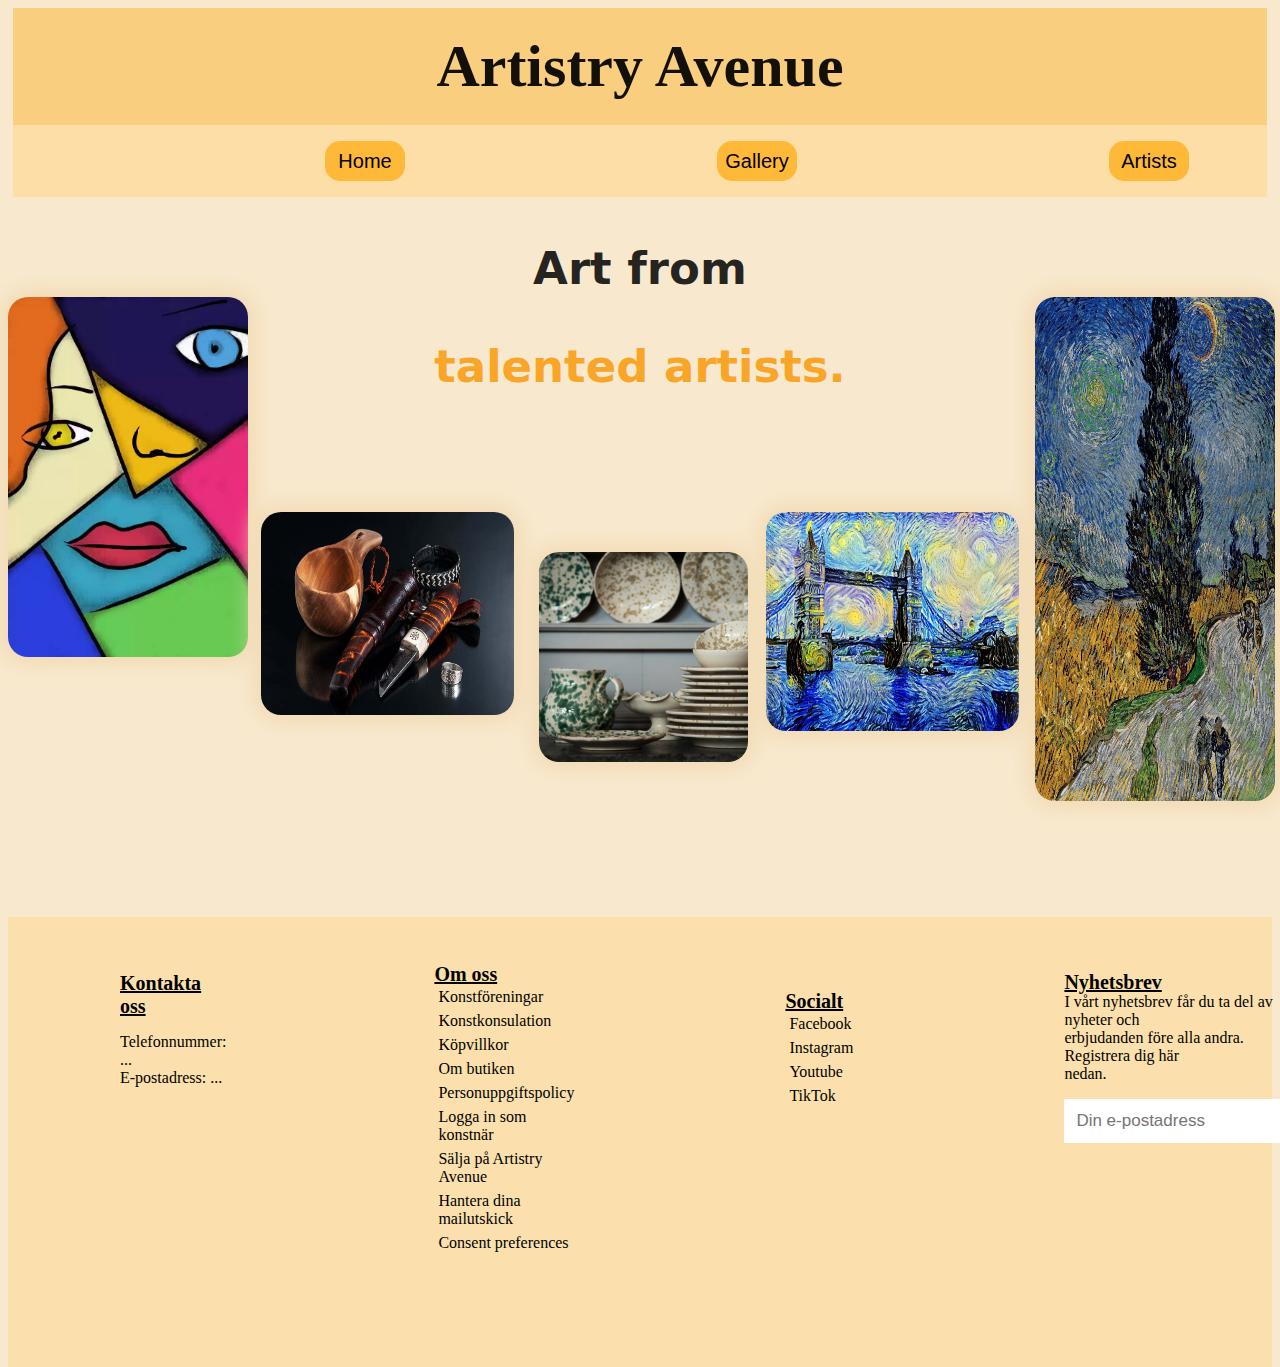
<file: index.html>
<!DOCTYPE html>
<html lang="en">

<head>
  <meta charset="UTF-8">
  <meta name="viewport" content="width=device-width, initial-scale=1.0">
  <title>Home</title>
  <link rel="stylesheet" href="css/style.css">
</head>

<body>
  <div id="wrapper">
    <header>
      <h1>Artistry Avenue</h1>
    </header>
    <nav>
      <button><a href="" id="link1">Home</a></button>
      <button> <a href="/gallery.html" id="link2">Gallery</a></button>
      <button> <a href="/artists.html" id="link3">Artists</a></button>
    </nav>
    <main>
      <p id="p1">Art from</p>
      <p id="p2">talented artists.</p>
    </main>
    <div id="img1">
      <img src="/img/img1.webp" alt="tavla">
    </div>
    <div id="img2">
      <img src="/img/nordiskt-hantverk.jpg" alt="picture of nordic hand crafts">
    </div>
    <div id="img3">
      <img src="/img/img3.jpg" alt="">
    </div>
    <div id="img4">
      <img src="/img/porslin.jpg" alt="">
    </div>
    <div id="img5">
      <img src="/img/img5.jpg" alt="">
    </div>
    <footer>
        <div id="Kontakta_oss">
                <h6>Kontakta oss</h6>
                <p>Telefonnummer: ... <br>
                        E-postadress: ...</p>
        </div>
        <div id="Om_oss">
                <h6>Om oss</h6>
                <a href="">Konstföreningar</a>
                <a href="">Konstkonsulation</a>
                <a href="">Köpvillkor</a>
                <a href="">Om butiken</a>
                <a href="">Personuppgiftspolicy</a>
                <a href="">Logga in som konstnär</a>
                <a href="">Sälja på Artistry Avenue</a>
                <a href="">Hantera dina mailutskick</a>
                <a href="">Consent preferences</a>
        </div>

        <div id="Socialt">
                <h6>Socialt</h6>
                <a href="https://www.facebook.com/?locale=sv_SE">Facebook</a>
                <a href="https://www.instagram.com/">Instagram</a>
                <a href="https://www.youtube.com/">Youtube</a>
                <a href="https://www.tiktok.com/sv-SE/">TikTok</a>
        </div>

        <div id="Nyhetsbrev">
                <h6>Nyhetsbrev</h6>
                <p>I vårt nyhetsbrev får du ta del av nyheter och <br>
                        erbjudanden före alla andra. Registrera dig här <br>
                        nedan.</p>
                        <input type="text" placeholder="Din e-postadress">
        </div>
    </footer>
  </div>
</body>

</html>
</file>
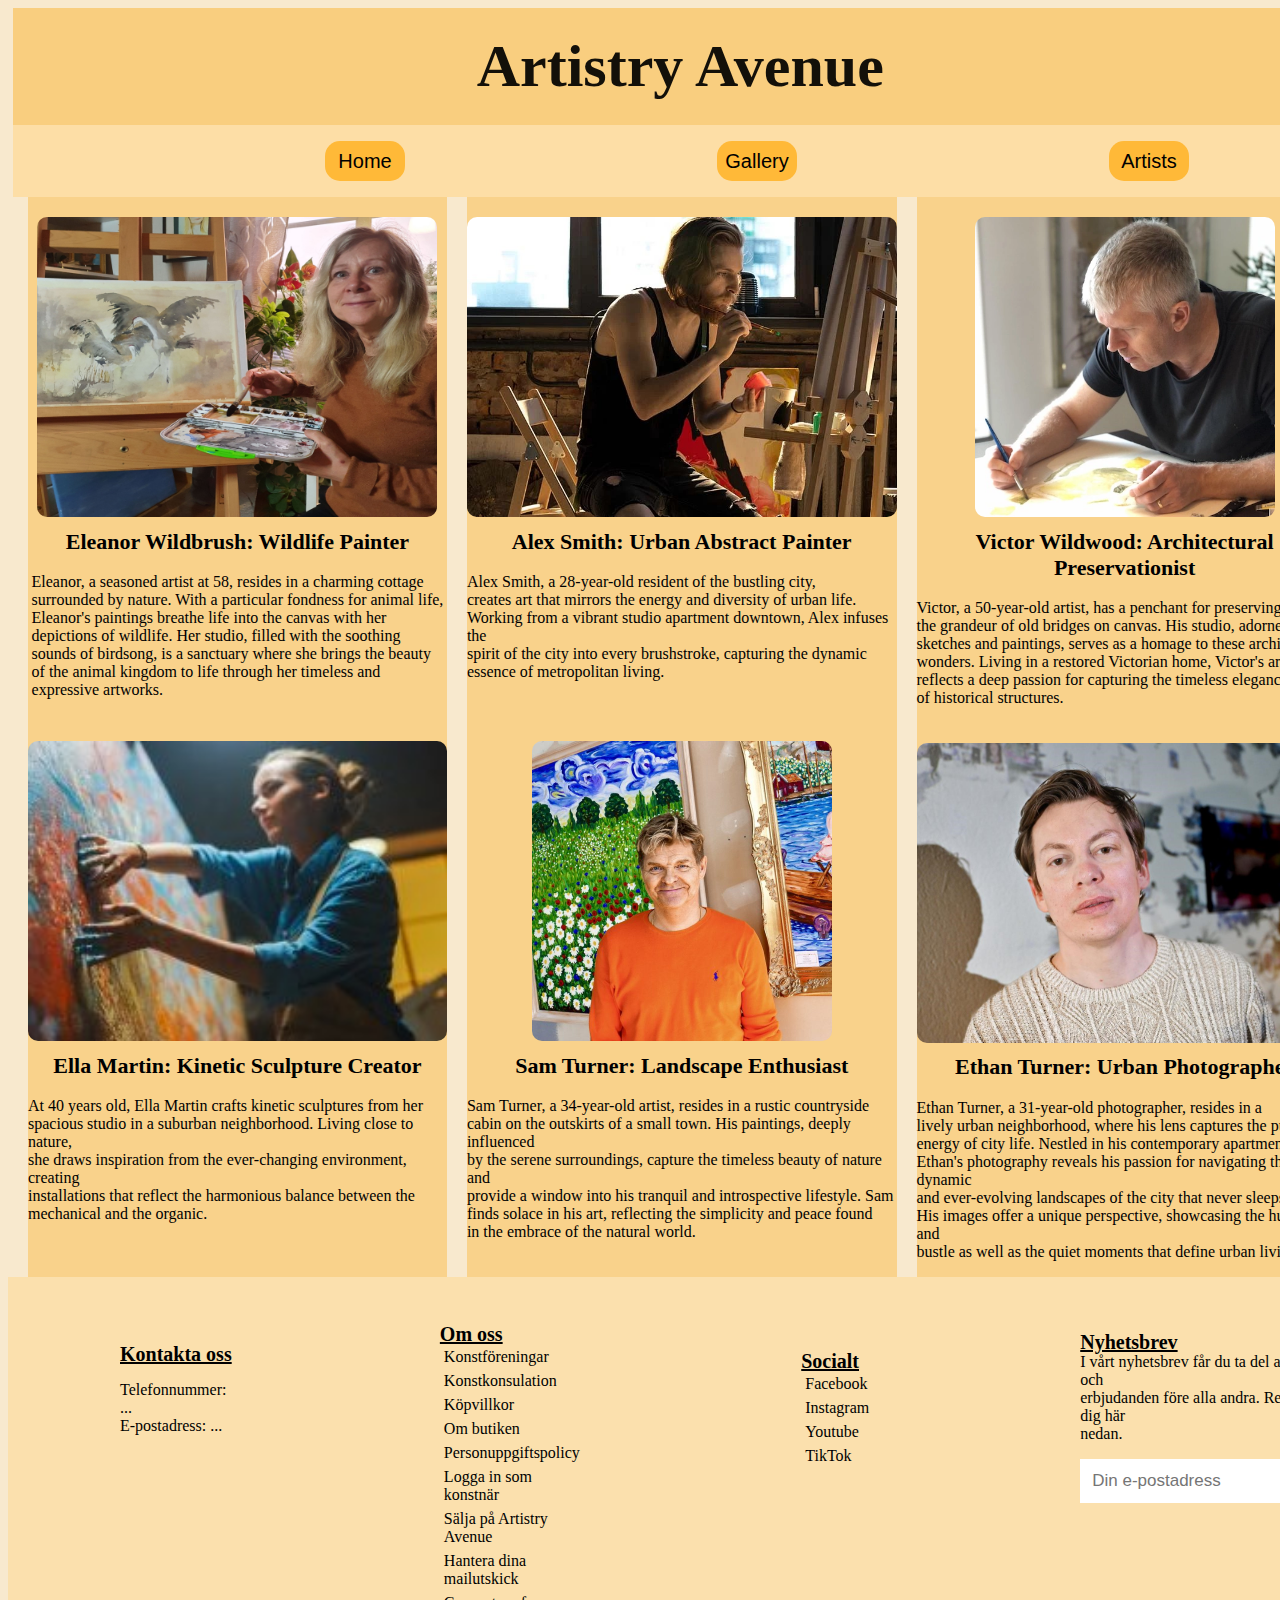
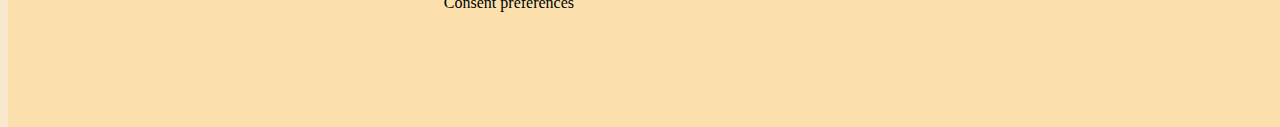
<file: artists.html>
<!DOCTYPE html>
<html lang="en">
<head>
    <meta charset="UTF-8">
    <meta name="viewport" content="width=device-width, initial-scale=1.0">
    <title>Artists</title>
    <link rel="stylesheet" href="css/style.css">
</head>
<body>
    <div id="wrapper3">
        <header>
                <h1>Artistry Avenue</h1>
        </header>
        <nav>
                <button><a href="/index.html" id="link1">Home</a></button>
                <button> <a href="/gallery.html" id="link2">Gallery</a></button>
                <button> <a href="/artists.html" id="link3">Artists</a></button>
        </nav>
        <div id="section">
            <div class="item" style="flex-basis: 320px;">
                <img src="/img/artist1.jpg" alt="hand painted bottles">
        </div>
        <div class="title" style="flex-basis: 200px;">
                <h2>Eleanor Wildbrush: Wildlife Painter</h2>
                <p>Eleanor, a seasoned artist at 58, resides in a charming cottage <br>
                    surrounded by nature. With a particular fondness for animal life, <br>
                    Eleanor's paintings breathe life into the canvas with her <br>
                    depictions of wildlife. Her studio, filled with the soothing <br>
                    sounds of birdsong, is a sanctuary where she brings the beauty <br>
                    of the animal kingdom to life through her timeless and <br>
                    expressive artworks.</p>
        </div>
        <div class="item" style="flex-basis: 320px;">
                <img src="/img/artist4.jpg" alt="Cafe_Terrace_at_Night_Poster_by_Vincent_Van_Gogh-1881">
        </div>
        <div class="title" style="flex-basis: 200px;">
                <h2>Ella Martin: Kinetic Sculpture Creator</h2>
               <p>At 40 years old, Ella Martin crafts kinetic sculptures from her <br>
                spacious studio in a suburban neighborhood. Living close to nature, <br>
                she draws inspiration from the ever-changing environment, creating <br>
                installations that reflect the harmonious balance between the <br>
                mechanical and the organic.</p>
        </div>
        </div>

        <div id="section2">
            <div class="item" style="flex-basis: 320px;">
                <img src="/img/artist2.1.jpg" alt="hand painted bottles">
        </div>
        <div class="title" style="flex-basis: 200px;">
                <h2>Alex Smith: Urban Abstract Painter</h2>
               <p>Alex Smith, a 28-year-old resident of the bustling city, <br>
                creates art that mirrors the energy and diversity of urban life. <br>
                Working from a vibrant studio apartment downtown, Alex infuses the <br>
                spirit of the city into every brushstroke, capturing the dynamic <br>
                essence of metropolitan living.</p>
        </div>
        <div class="item" style="flex-basis: 320px;">
                <img src="/img/artist5.jpg" alt="Cafe_Terrace_at_Night_Poster_by_Vincent_Van_Gogh-1881">
        </div>
        <div class="title" style="flex-basis: 200px;">
                <h2>Sam Turner: Landscape Enthusiast</h2>
               <p>Sam Turner, a 34-year-old artist, resides in a rustic countryside <br>
                cabin on the outskirts of a small town. His paintings, deeply influenced <br>
                by the serene surroundings, capture the timeless beauty of nature and <br>
                provide a window into his tranquil and introspective lifestyle. Sam <br>
                finds solace in his art, reflecting the simplicity and peace found <br>
                in the embrace of the natural world.</p>
        </div>
        </div>

        <div id="section3">
                <div class="item" style="flex-basis: 320px;">
                        <img src="/img/artist3.webp" alt="hand painted bottles">
                </div>
                <div class="title" style="flex-basis: 200px;">
                        <h2>Victor Wildwood: Architectural Preservationist</h2>
                       <p>Victor, a 50-year-old artist, has a penchant for preserving <br>
                        the grandeur of old bridges on canvas. His studio, adorned with <br>
                        sketches and paintings, serves as a homage to these architectural <br>
                        wonders. Living in a restored Victorian home, Victor's art <br>
                        reflects a deep passion for capturing the timeless elegance <br>
                        of historical structures.</p>
                </div>
                <div class="item" style="flex-basis: 320px;">
                        <img src="/img/artist6.jpeg" alt="Cafe_Terrace_at_Night_Poster_by_Vincent_Van_Gogh-1881">
                </div>
                <div class="title" style="flex-basis: 200px;">
                        <h2>Ethan Turner: Urban Photographer</h2>
                       <p>Ethan Turner, a 31-year-old photographer, resides in a <br> 
                        lively urban neighborhood, where his lens captures the pulsating <br> 
                        energy of city life. Nestled in his contemporary apartment, <br> 
                        Ethan's photography reveals his passion for navigating the dynamic <br> 
                        and ever-evolving landscapes of the city that never sleeps. <br> 
                        His images offer a unique perspective, showcasing the hustle and <br> 
                        bustle as well as the quiet moments that define urban living.</p>
                </div>
        </div>

    
        <footer>
                <div id="Kontakta_oss">
                        <h6>Kontakta oss</h6>
                        <p>Telefonnummer: ... <br>
                                E-postadress: ...</p>
                </div>
                <div id="Om_oss">
                        <h6>Om oss</h6>
                        <a href="">Konstföreningar</a>
                        <a href="">Konstkonsulation</a>
                        <a href="">Köpvillkor</a>
                        <a href="">Om butiken</a>
                        <a href="">Personuppgiftspolicy</a>
                        <a href="">Logga in som konstnär</a>
                        <a href="">Sälja på Artistry Avenue</a>
                        <a href="">Hantera dina mailutskick</a>
                        <a href="">Consent preferences</a>
                </div>

                <div id="Socialt">
                        <h6>Socialt</h6>
                        <a href="https://www.facebook.com/?locale=sv_SE">Facebook</a>
                        <a href="https://www.instagram.com/">Instagram</a>
                        <a href="https://www.youtube.com/">Youtube</a>
                        <a href="https://www.tiktok.com/sv-SE/">TikTok</a>
                </div>

                <div id="Nyhetsbrev">
                        <h6>Nyhetsbrev</h6>
                        <p>I vårt nyhetsbrev får du ta del av nyheter och <br>
                                erbjudanden före alla andra. Registrera dig här <br>
                                nedan.</p>
                        <input type="text" placeholder="Din e-postadress">
                </div>



        </footer>
</div>
</body>
</html>
</file>
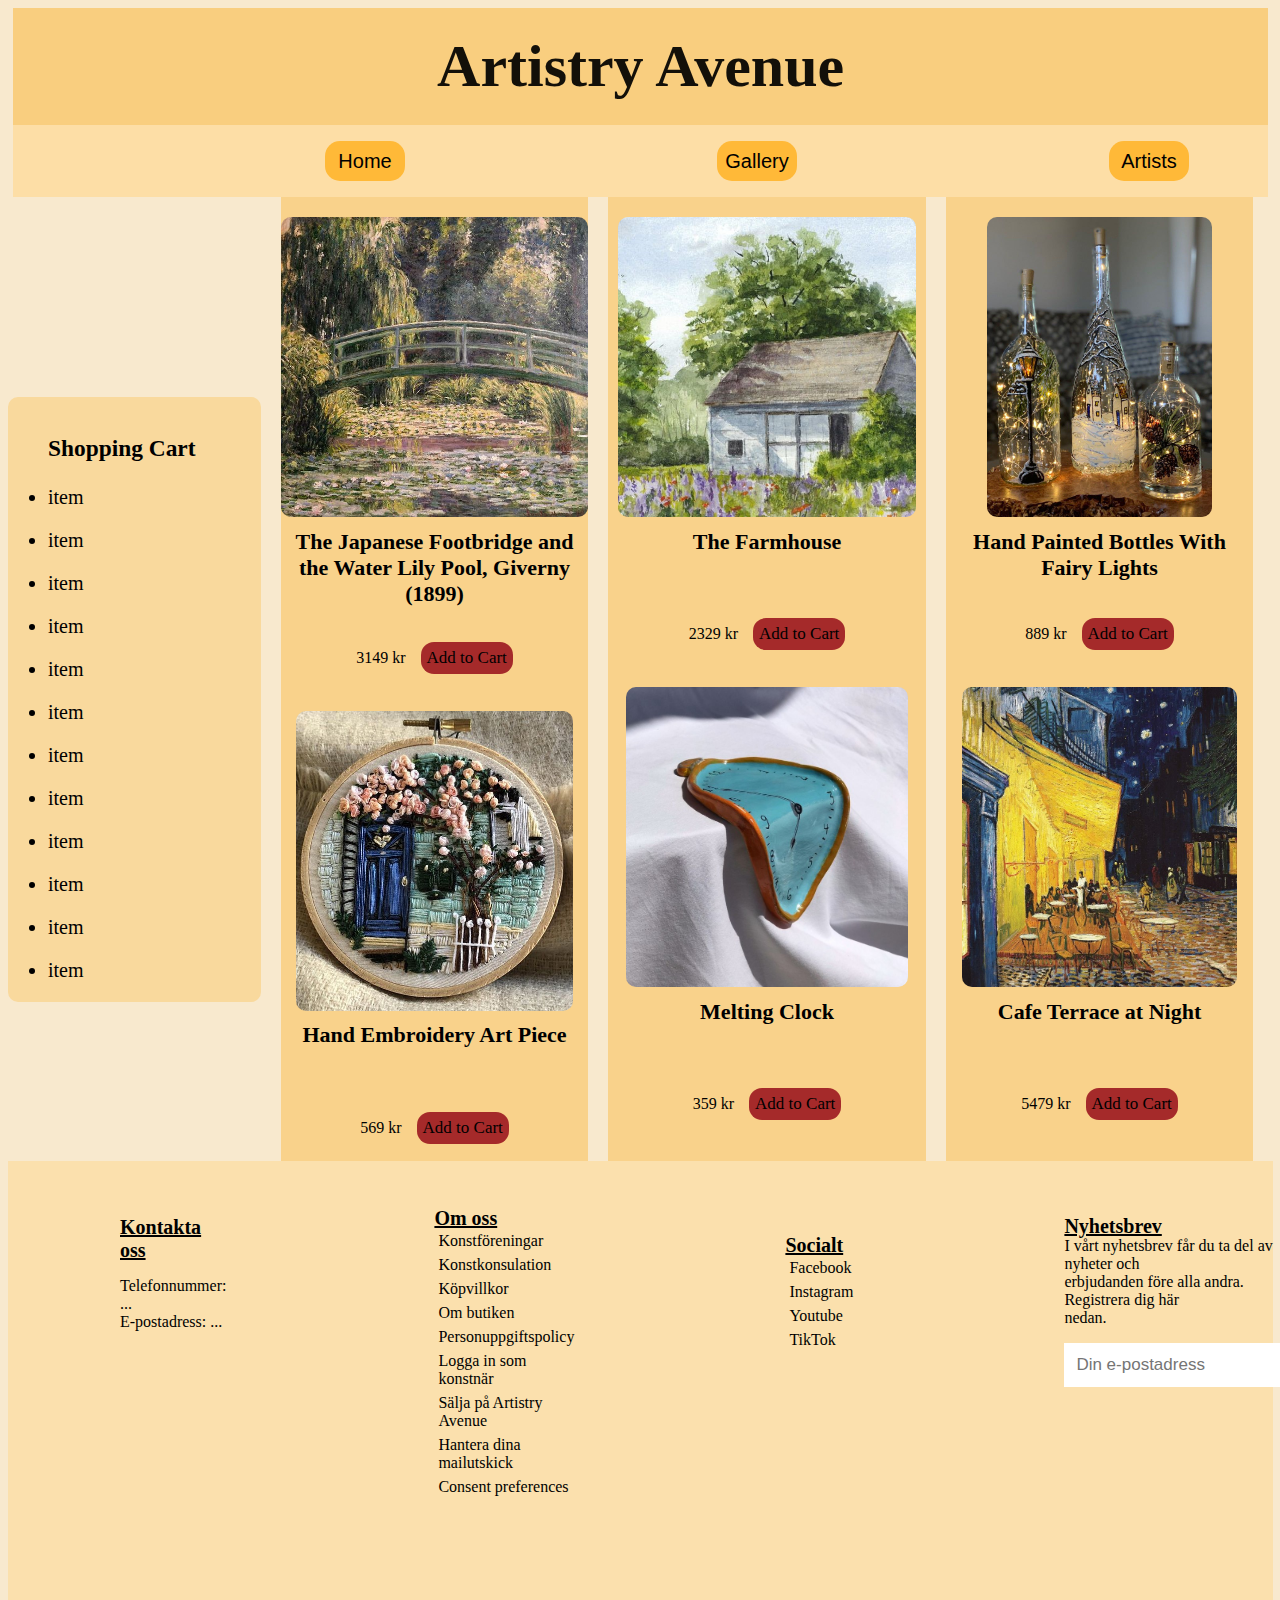
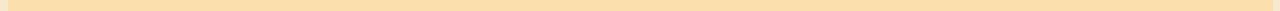
<file: gallery.html>
<!DOCTYPE html>
<html lang="en">

<head>
        <meta charset="UTF-8">
        <meta name="viewport" content="width=device-width, initial-scale=1.0">
        <title>Gallery</title>
        <link rel="stylesheet" href="/css/style.css">
</head>

<body>
        <div id="wrapper2">
                <header>
                        <h1>Artistry Avenue</h1>
                </header>
                <nav>
                        <button><a href="/index.html" id="link1">Home</a></button>
                        <button> <a href="/gallery.html" id="link2">Gallery</a></button>
                        <button> <a href="/artists.html" id="link3">Artists</a></button>
                </nav>
                <div id="section">
                        <div class="item" style="flex-basis: 320px;">
                                <img id="img1" src="/img/bro.jpg" alt="painting of a bridge">
                        </div>
                        <div class="title" style="flex-basis: 80px;">
                                <h2>The Japanese Footbridge and the Water Lily Pool, Giverny (1899)</h2>
                               
                        </div>
                        <div class="textbox" style="flex-basis: 60px;">
                                <p>3149 kr</p>
                                <p class="button">Add to Cart</p>

                        </div>
                        <div class="item" style="flex-basis: 320px;">
                                <img src="/img/Hand_Embroidery.jpg" alt="hand embroidery of a front porch with a beautiful tree">
                        </div>
                        <div class="title" style="flex-basis: 80px;">
                                <h2>Hand Embroidery Art Piece</h2>
                               
                        </div>
                        <div class="textbox" style="flex-basis: 60px;">
                                <p>569 kr</p>
                                <p class="button">Add to Cart</p>

                        </div>
                </div>

                <div id="section2">
                        <div class="item" style="flex-basis: 320px;">
                                <img src="/img/farmhouse.jpg" alt="painting of a farmhouse">
                        </div>
                        <div class="title" style="flex-basis: 80px;">
                                <h2>The Farmhouse</h2>
                               
                        </div>
                        <div class="textbox" style="flex-basis: 60px;">
                                <p>2329 kr</p>
                                <p class="button">Add to Cart</p>

                        </div>
                        <div class="item" style="flex-basis: 320px;">
                                <img src="/img/Melting clock by Salvador Dali.jpg" alt="melting clock, art">
                        </div>
                        <div class="title" style="flex-basis: 80px;">
                                <h2>Melting Clock</h2>
                               
                        </div>
                        <div class="textbox" style="flex-basis: 60px;">
                                <p>359 kr</p>
                                <p class="button">Add to Cart</p>

                        </div>
                </div>

                <div id="section3">
                        <div class="item" style="flex-basis: 320px;">
                                <img src="/img/hand_painted_bottles.jpg" alt="hand painted bottles">
                        </div>
                        <div class="title" style="flex-basis: 80px;">
                                <h2>Hand Painted Bottles With Fairy Lights</h2>
                               
                        </div>
                        <div class="textbox" style="flex-basis: 60px;">
                                <p>889 kr</p>
                                <p class="button">Add to Cart</p>

                        </div>
                        <div class="item" style="flex-basis: 320px;">
                                <img src="/img/Cafe_Terrace_at_Night_Poster_by_Vincent_Van_Gogh-1881.jpg" alt="Cafe_Terrace_at_Night_Poster_by_Vincent_Van_Gogh-1881">
                        </div>
                        <div class="title" style="flex-basis: 80px;">
                                <h2>Cafe Terrace at Night</h2>
                               
                        </div>
                        <div class="textbox" style="flex-basis: 60px;">
                                <p>5479 kr</p>
                                <p class="button">Add to Cart</p>

                        </div>
                </div>

                <aside>
                        <ul>
                                <h3>Shopping Cart</h3>
                                <li>item</li>
                                <li>item</li>
                                <li>item</li>
                                <li>item</li>
                                <li>item</li>
                                <li>item</li>
                                <li>item</li>
                                <li>item</li>
                                <li>item</li>
                                <li>item</li>
                                <li>item</li>
                                <li>item</li>
                        </ul>
                </aside>
                <footer>
                        <div id="Kontakta_oss">
                                <h6>Kontakta oss</h6>
                                <p>Telefonnummer: ... <br>
                                        E-postadress: ...</p>
                        </div>
                        <div id="Om_oss">
                                <h6>Om oss</h6>
                                <a href="">Konstföreningar</a>
                                <a href="">Konstkonsulation</a>
                                <a href="">Köpvillkor</a>
                                <a href="">Om butiken</a>
                                <a href="">Personuppgiftspolicy</a>
                                <a href="">Logga in som konstnär</a>
                                <a href="">Sälja på Artistry Avenue</a>
                                <a href="">Hantera dina mailutskick</a>
                                <a href="">Consent preferences</a>
                        </div>

                        <div id="Socialt">
                                <h6>Socialt</h6>
                                <a href="https://www.facebook.com/?locale=sv_SE">Facebook</a>
                                <a href="https://www.instagram.com/">Instagram</a>
                                <a href="https://www.youtube.com/">Youtube</a>
                                <a href="https://www.tiktok.com/sv-SE/">TikTok</a>
                        </div>

                        <div id="Nyhetsbrev">
                                <h6>Nyhetsbrev</h6>
                                <p>I vårt nyhetsbrev får du ta del av nyheter och <br>
                                        erbjudanden före alla andra. Registrera dig här <br>
                                        nedan.</p>
                                <input type="text" placeholder="Din e-postadress">
                        </div>



                </footer>
        </div>
</body>

</html>
</file>
<file: css/style.css>
body {
    background-color: rgb(248, 233, 206);
}

#wrapper {
    display: grid;
    height: 100vh;
    grid-template-rows: 13% 8% 35% 45% 50%;
    grid-template-columns: 1fr 1fr 1fr 1fr 1fr;
    grid-template-areas:
        'hd hd hd hd hd'
        'nv nv nv nv nv'
        'img1 mn mn mn img5'
        'img1 img2 img4 img3 img5'
        'ft ft ft ft ft'
    ;
}

header {
    grid-area: hd;
    background-color: rgb(249, 206, 127);
    display: flex;
    align-items: center;
    justify-content: center;
    margin-left: 5px;
    margin-right: 5px;
}

header h1 {
    color: rgba(0, 0, 0, 0.925);
    font-family: Georgia, 'Times New Roman', Times, serif;
    font-size: 60px;
}

nav {
    grid-area: nv;
    background-color: rgb(253, 222, 166);
    display: flex;
    align-items: center;
    margin-left: 5px;
    margin-right: 5px;
}

nav a {
    color: black;
    text-decoration: none;
    font-size: 20px;
}

button {
    background-color: rgb(255, 185, 56);
    height: 40px;
    width: 80px;
    border-radius: 15px;
    border: none;
    margin-left: 19.5rem;
}

button:hover {
    border-style: solid;
    border-color: rgb(195, 128, 3);
}

button:active {
    background-color: rgb(255, 166, 0);

}

main {
    grid-area: mn;
}

main p {
    text-align: center;
    font-size: 45px;
    font-family: system-ui, -apple-system, BlinkMacSystemFont, 'Segoe UI', Roboto, Oxygen, Ubuntu, Cantarell, 'Open Sans', 'Helvetica Neue', sans-serif;
    font-weight: 600;
    margin-left: 60px;
    margin-right: 60px;
    margin-top: ;
}

#p1 {
    color: rgba(0, 0, 0, 0.851);
    margin-top: px;

}

#p2 {
    color: rgb(248, 165, 40);
    margin-bottom: 10px;
}

#img1 {
    grid-area: img1;
}

#img1 img {
    width: 95%;
    margin-top: 100px;
}

#img2 {
    grid-area: img2;
}

#img2 img {
    width: 100%;
    height: 50%;
}

#img3 {
    grid-area: img3;
}

#img3 img {
    width: 100%;
    height: 54%;
}

#img4 {
    grid-area: img4;
}

#img4 img {
    width: 83%;
    margin-top: 40px;
    margin-left: 25px;
}

#img5 {
    grid-area: img5;
}

#img5 img {
    width: 95%;
    height: 70%;
    margin-top: 100px;
    margin-left: 16px;
}

#wrapper img {
    border-radius: 20px;
    box-shadow: 0 0 20px 8px rgb(242, 219, 181);
}

footer {
    grid-area: ft;
    background-color: rgb(251, 224, 173);
    display: flex;
    align-items: center;
}

#Kontakta_oss {
    margin-left: 7rem;
    margin-bottom: 16rem;
    display: flex;
    flex-direction: column;
}

#Om_oss {
    margin-left: 13rem;
    margin-bottom: 7rem;
    display: flex;
    flex-direction: column;
}

footer a {
    margin-left: 1px;
    color: black;
    text-decoration: none;
    padding: 3px;
}

footer a:hover {
    text-decoration: underline;
}

footer a:active {
    font-size: 15px;
}

#Socialt {
    margin-left: 13rem;
    margin-bottom: 14.5rem;
    display: flex;
    flex-direction: column;
}


footer h6 {
    font-size: 20px;
    text-decoration: underline;
    margin-bottom: -1px;
}

#Nyhetsbrev {
    margin-left: 13rem;
    margin-bottom: 13.5rem;
}

#Nyhetsbrev p {
    margin-left: px;
    padding: -5px;
    margin-top: -1px;
}

#Nyhetsbrev input {
    font-size: 17px;
    padding: 12px;
    border: none;
}

#wrapper2 {
    display: grid;
    height: 100vh;
    grid-template-rows: 13% 8% auto 50%;
    grid-template-columns: 20% 26.7% 26.7% 26.7%;
    grid-template-areas:
        'hd hd hd hd'
        'nv nv nv nv'
        'as sc sc2 sc3'
        'ft ft ft ft'
    ;
}

#main {
    gap: 100px;
}


#section {
    grid-area: sc;
    margin-right: 10px;
    margin-left: 20px;
    
    background-color: rgb(249, 210, 139);
    display: flex;
    flex-direction: column;
    align-items: center;

}
.title h2 {
    font-size: 22px;
    text-align: center;
    margin-top: 7.5px;
}

.textbox {
    display: flex;
    flex-direction: row;
    align-items: center;
    gap: 15px;
}

.button {
    background-color: brown;
    font-size: 17px;
    border-radius: 13px;
    padding: 6px;
}
.button:hover {
    border: 2px;
    border-style: solid;
    font-size: 16px;
}
.button:active {
    background-color: rgba(165, 42, 42, 0.921);
    font-size: 15px;
}

#wrapper2 img {
    border-radius: 10px;
}

#wrapper2 img {
    height: 300px;
    margin-top: 20px;
}


#section2 {
    grid-area: sc2;
    margin-left: 10px;
    margin-right: 10px;

    background-color: rgb(249, 210, 139);
    display: flex;
    flex-direction: column;
    align-items: center;
}

#section3 {
    grid-area: sc3;
    margin-left: 10px;
    margin-right: 20px;
    
    background-color: rgb(249, 210, 139);
    display: flex;
    flex-direction: column;
    align-items: center;
}

aside {
    grid-area: as;
}

aside ul {
    background-color: rgb(249, 217, 157);
    border-radius: 10px;
    font-size: 20px;
    padding-top: 15px;
    margin-top: 200px;
}

aside li {
    padding-bottom: 20px;

}

#wrapper3 {
    display: grid;
    height: 100vh;
    grid-template-rows: 13% 8% auto 50%;
    grid-template-columns: 1fr 1fr 1fr;
    grid-template-areas:
        'hd hd hd'
        'nv nv nv'
        'sc sc2 sc3'
        'ft ft ft'
    ;
}
#wrapper3 img {
    border-radius: 10px;
}

#wrapper3 img {
    height: 300px;
    margin-top: 20px;
}
</file>
